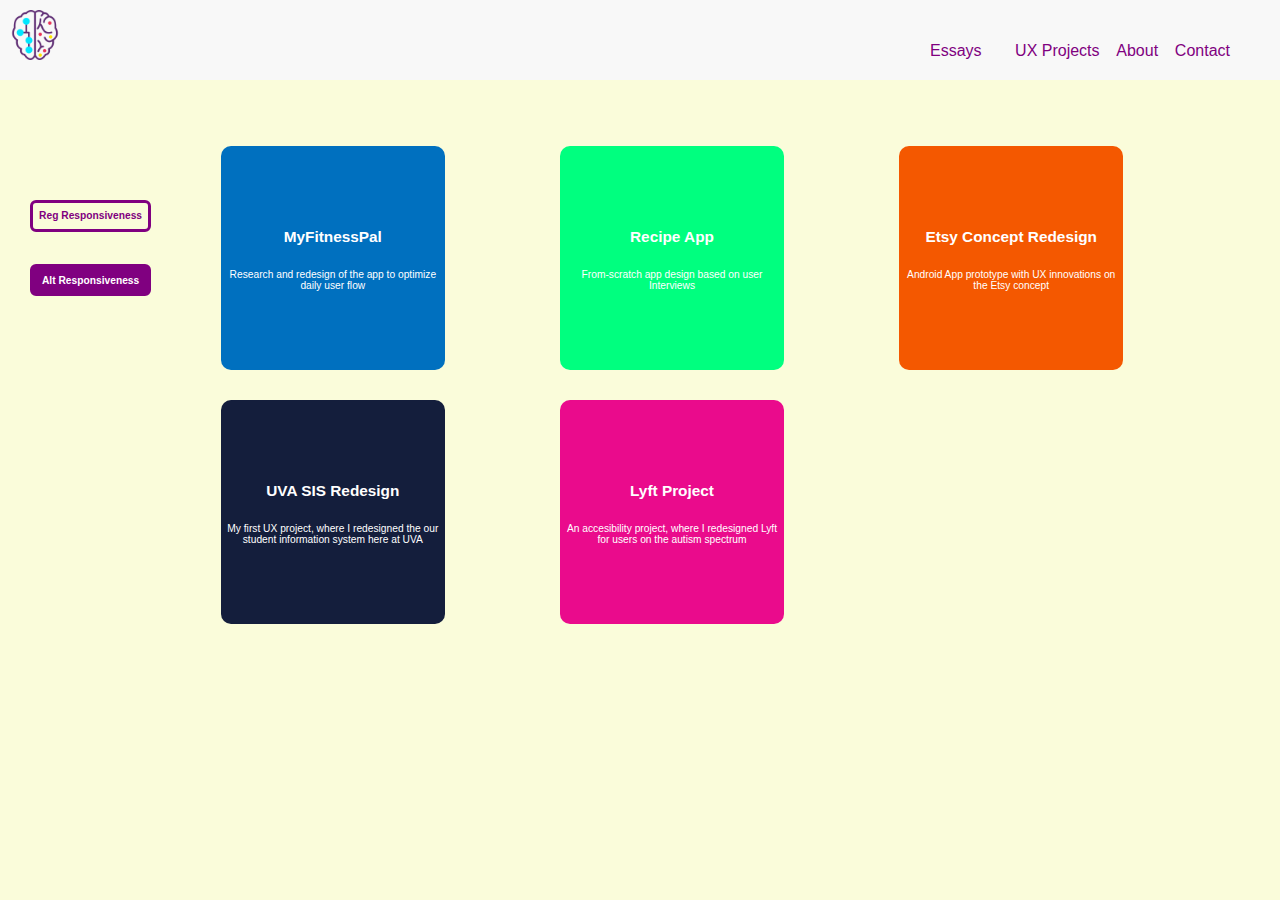
<file: basics/altrespon.html>
<!DOCTYPE html>
<html>
  <head>
    <title>UX Projects</title>
    <link rel='stylesheet' href='altrespon.css'>
    <meta name="viewport" content="width=device-width, initial-scale=1.0">
  </head>
  <body>
    <nav>
      <img id='brain' src= "brain.png">
      <div id='flexparent'>
        <a id='t' href=essays.html>Essays<a>
        <a id='b' href='projects.html'>UX Projects</a>
        <a id='o' href='index.html'>About</a>
        <a href='#button' id='l'>Contact</a>
      </div>
    </nav>
  <div id='flexdiv'>
    <div class='divresponsive'>  <a id='otherresponsive' href='projects.html'>Reg Responsiveness</a></div>
    <div class='divresponsive2'>  <a id='otherresponsive2'>Alt Responsiveness</a></div>
  </div>
    <div id='ultimate'>
      <div class='myfitnesspal'>
        <h2>MyFitnessPal</h2>
        <p>Research and redesign of the app to optimize daily user flow</p>
      </div>
      <div class='recipe'>
        <h2>Recipe App</h2>
        <p>From-scratch app design based on user Interviews</p>
      </div>
      <div class='etsy'>
          <h2>Etsy Concept Redesign</h2>
          <p>Android App prototype with UX innovations on the Etsy concept</p>
      </div>
      <div class='sis'>
        <h2> UVA SIS Redesign</h2>
        <p>My first UX project, where I redesigned the our student information
          system here at UVA</p>
      </div>
      <div class='lyft'>
        <h2>Lyft Project</h2>
        <p>An accesibility project, where I redesigned Lyft for users on the
        autism spectrum</p>
      </div>
      <div id='fake'>
        <h2 id='q'>Lyft Project</h2>
        <p id='q'>An accesibility project, where I redesigned Lyft for users on the
        autism spectrum</p>
      </div>
      </div>
  </body>
</html>
</file>
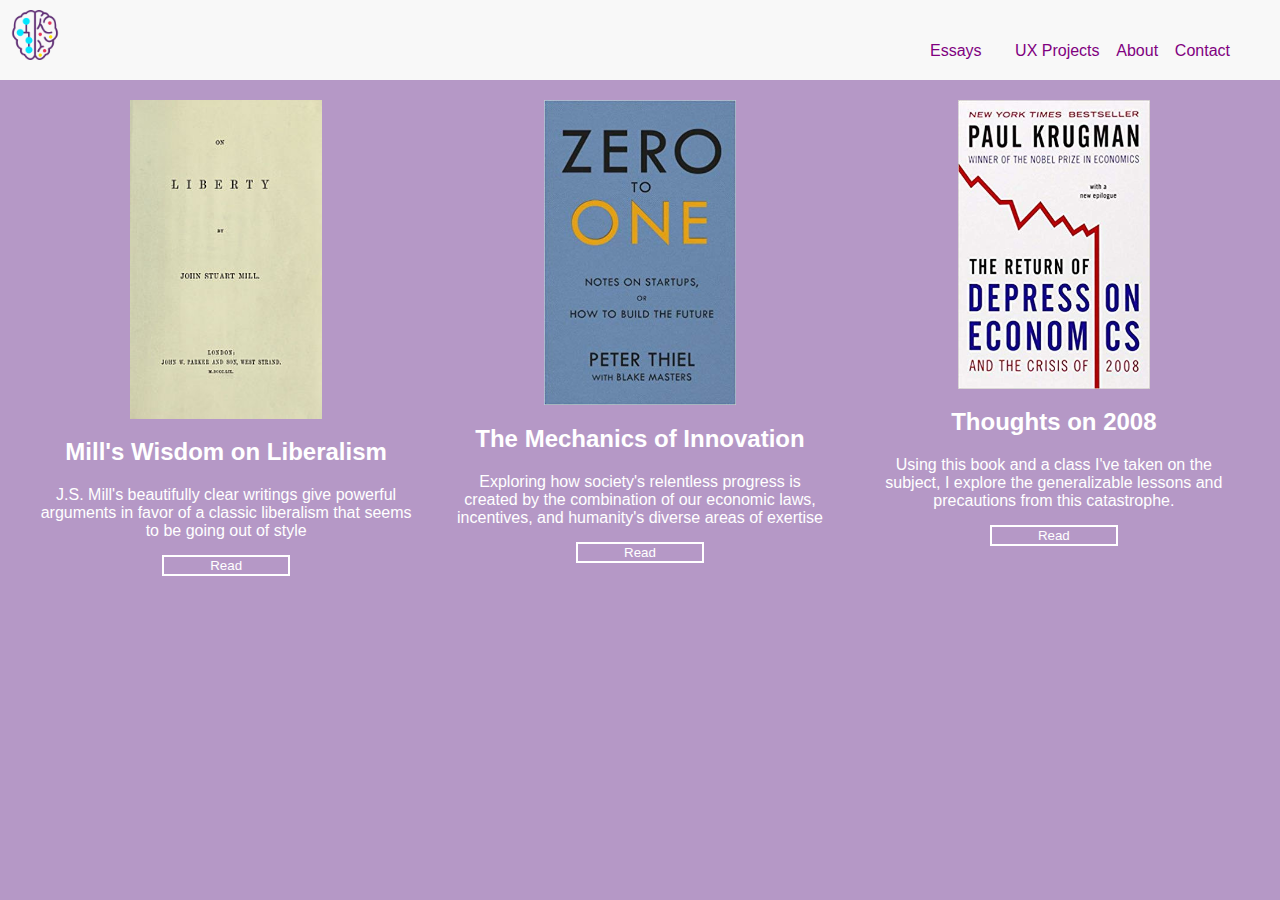
<file: basics/essays.html>
<html lang="en" dir="ltr">
  <head>
    <meta charset="utf-8">
    <title>Colin Egan</title>
    <link rel='icon' src='sunny.png' >
    <link rel='stylesheet' href='essays.css'>
  </head>
  <body>
    <nav>
      <img id='brain' src= "brain.png">
      <div id='flexparent'>
        <a id='t' href='essays.html' >Essays<a>
        <a id='b' href='projects.html'>UX Projects</a>
        <a id='o' href='index.html'>About</a>
        <a href='#button' id='l'>Contact</a>
      </div>
    </nav>
    <div class='maincontent'>
      <div class='mill'>
        <img id='onliberty' src='onliberty.jpg'>
        <h2 id='millh2'>Mill's Wisdom on Liberalism</h2>
        <p id='onlibertyp'>J.S. Mill's beautifully clear writings give powerful arguments in favor
           of a classic liberalism that seems to be going out of style</p>
        <button>Read</button>
      </div>
      <div class='thiel'>
          <img id='zerotoone' src='thiel.jpg'>
          <h2 id='zerotooneh2'>The Mechanics of Innovation</h2>
          <p id='zerotoonep'>Exploring how society's relentless progress is created by the
            combination of our economic laws, incentives, and humanity's diverse areas
            of exertise</p>
            <button>Read</button>
      </div>
      <div class='paul'>
        <img id='krugman' src='2008.jpg'>
        <h2 id='krugmanh2'>Thoughts on 2008</h2>
        <p id= 'krugmanp'>Using this book and a class I've taken on the subject, I explore
           the generalizable lessons and precautions from this catastrophe.</p>
           <button>Read</button>
      </div>

    </div>
  </body>
</html>
</file>
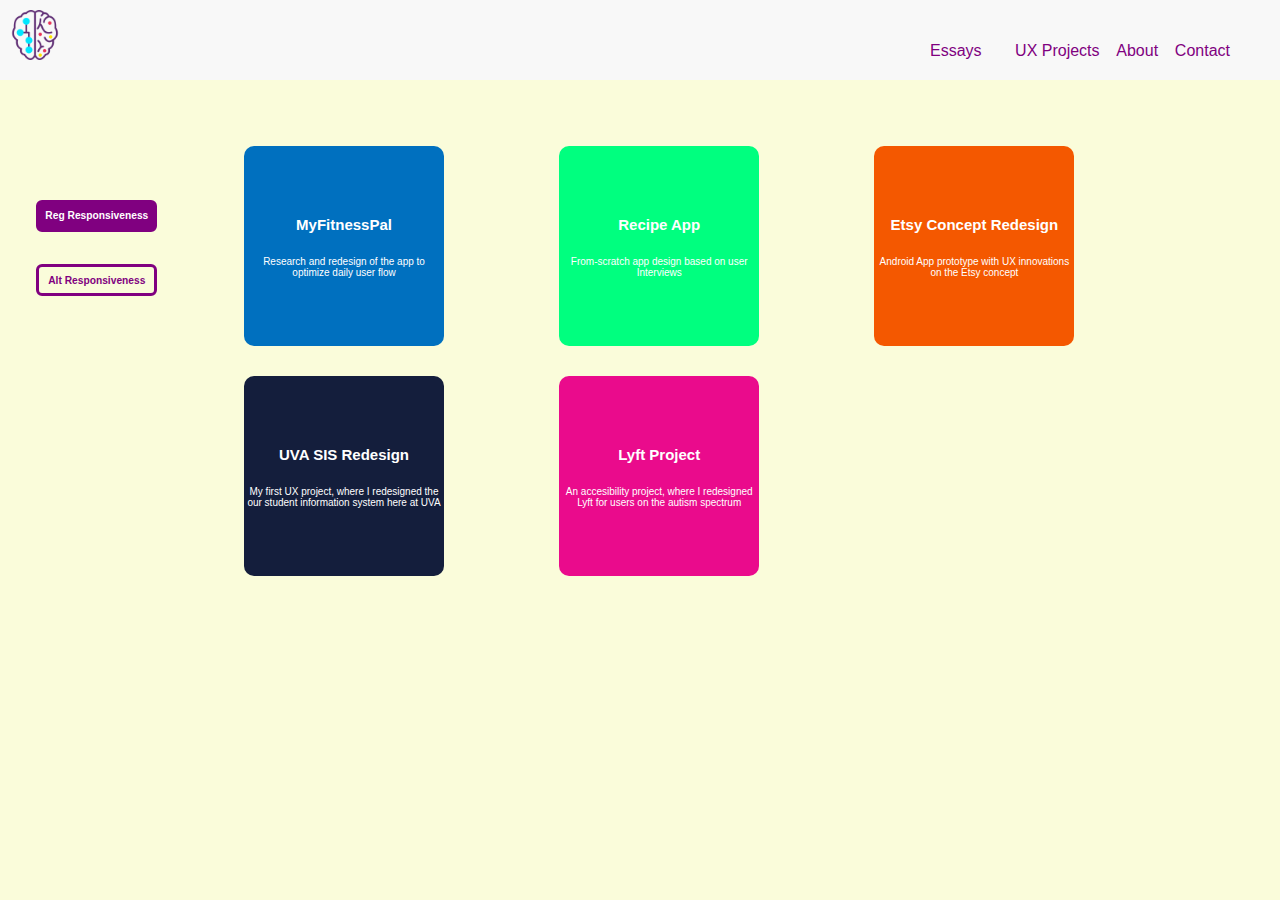
<file: basics/projects.html>
<!DOCTYPE html>
<html>
  <head>
    <title>UX Projects</title>
    <link rel='stylesheet' href='another.css'>
    <meta name="viewport" content="width=device-width, initial-scale=1.0">
  </head>
  <body>
    <nav>
      <img id='brain' src= "brain.png">
      <div id='flexparent'>
        <a id='t' href='essays.html'>Essays<a>
        <a id='b' href='projects.html'>UX Projects</a>
        <a id='o' href='index.html'>About</a>
        <a href='#button' id='l'>Contact</a>
      </div>
    </nav>
    <div id='problem'>
    <div class='divresponsive'>  <a id='otherresponsive'>Reg Responsiveness</a></div>
    <div class='divresponsive2'>  <a id='otherresponsive2' href='altrespon.html'>Alt Responsiveness</a></div>
  </div>
    <div id='ultimate'>
      <div class='myfitnesspal'>
        <h2>MyFitnessPal</h2>
        <p>Research and redesign of the app to optimize daily user flow</p>
      </div>
      <div class='recipe'>
        <h2>Recipe App</h2>
        <p>From-scratch app design based on user Interviews</p>
      </div>
      <div class='etsy'>
          <h2>Etsy Concept Redesign</h2>
          <p>Android App prototype with UX innovations on the Etsy concept</p>
      </div>
      <div class='sis'>
        <h2> UVA SIS Redesign</h2>
        <p>My first UX project, where I redesigned the our student information
          system here at UVA</p>
      </div>
      <div class='lyft'>
        <h2>Lyft Project</h2>
        <p>An accesibility project, where I redesigned Lyft for users on the
        autism spectrum</p>
      </div>
      <div id='fake'>
        <h2 id='q'>Lyft Project</h2>
        <p id='q'>An accesibility project, where I redesigned Lyft for users on the
        autism spectrum</p>
      </div>
      </div>
  </body>
</html>
</file>
<file: basics/altrespon.css>
html{
  font-size: 62.5%
}
body{
    margin: 0;
    font-family: helvetica;
    background-color: #fafcda;
}
nav{
  display: inline-flex;
  justify-content: space-between;
  width: 100%;
  align-items: flex-end;
  flex-wrap: nowrap;
  position: fixed;
  background-color: #F8F8F8;
  z-index: 100;
  padding-bottom: 2rem;
  font-size: 1.6rem;
}
a:link,a:visited{
  text-decoration: none;
  color: purple;
}
a:hover{
  color: blue;
}
.sis,.lyft,.etsy,.recipe,.myfitnesspal{
  display: flex;
  flex-direction: column;
  text-align: center;
  justify-content: center;
  color: white;
  border-radius: 1rem;
}
.etsy{
  background-color: #F45800;
}
.myfitnesspal{
  background-color: #0070BF;
  margin-left: 30px;
}
.recipe{
  background-color:#00FF7F;
}
.lyft{
  background-color: #EA0B8C;
  color: white;
}
.sis{
  background-color: #141E3C;
}
.divresponsive{
  position: relative;
  display: flex;
  flex-direction: column;
  top: 20rem;
  height: 2vw;
  width: 9vw;
  background-color: #fafcda;
  margin-left: 3rem;
  border-color: purple;
  color: purple;
  border-style: solid;
  font-size:.8vw;
  font-weight: bold;
  border-radius: .6rem;
  text-align: center;
  align-items: center;
  margin-right: 0;
}
#otherresponsive:link{
  margin: auto;
  text-decoration: none;
}
#brain{
  width: 5rem;
  height: 5rem;
  position: relative;
  top: 0;
  left: 0;
  display: inline;
  margin-left: 1rem;
  margin-top: 1rem;
}
#flexparent{
  display: flex;
  width: 30rem;
  margin-right: 5rem;
  flex-basis: auto;
  justify-content: space-between;
}
#fake{
  background-color: #fafcda;
  color: red;
}
#q{
  color: #fafcda;
}
#ultimate{
  display: flex;
  flex-wrap: wrap;
  flex-direction: row;
  justify-content: center;
  margin-left: 2vw;
  margin-top: -5rem;
}
#ultimate div{
  margin-top: 12rem;
  margin-left: 6vw;
  margin-right: 3vw;
  margin-bottom: -9rem;
  width: 17.5vw;
  height: 17.5vw;
  border-color: white;
  color: white;
}
#ultimate h2{
  font-size: 1.2vw;
}
#ultimate p{
  font-size: .8vw;
}
@media (max-width: 1124px){
  .divresponsive{
    height: 3vw;
    width: 12vw;
    font-size: 1.1vw;
    }
  }
.divresponsive2{
  position: relative;
  display: flex;
  flex-direction: row;
  top: 22rem;
  height: 2vw;
  width: 9vw;
  margin-top: 1vw;
  background-color: #fafcda;
  margin-left: 3rem;
  border-color: purple;
  color: white;
  border-style: solid;
  background-color: purple;
  font-size:.8vw;
  font-weight: bold;
  border-radius: .6rem;
  text-align: center;
  margin-right: 0;
    }
#otherresponsive2{
  margin: auto;
  text-decoration: none;
    }
@media (max-width: 1124px){
  .divresponsive2{
      height: 3vw;
      width: 12vw;
      font-size: 1.1vw;
    }
}
@media (max-width: 790px){
  #flexdiv{
    font-size: 3vw;
    display: flex;
    flex-direction: row;
    align-items: baseline;
    justify-content: center;
    flex-wrap: nowrap;
    width: 100%;
    }
  .divresponsive,.divresponsive2{
    top: 70vw;
    height: 3rem;
    font-size: 1.2vw;
    width: 9rem;
    }
    #ultimate p{
      font-size: 1.5vw;
    }
    #ultimate h2{
      font-size: 1.9vw;
    }
}
@media (max-height:550px ){
  #ultimate{
    display: flex;
    flex-wrap: wrap;
    flex-direction: row;
    justify-content: center;
    margin-left: 6vw;
    margin-top: -10rem;
  }
  #ultimate div{
    margin-top: 12rem;
    margin-left: 8vh;
    margin-right: 3vh;
    margin-bottom: -9rem;
    width: 42vh;
    height: 42vh;
    border-color: white;
    color: white;
  }
    #ultimate{
      display: flex;
      flex-wrap: wrap;
      flex-direction: row;
      justify-content: center;
      margin-left: 14vw;
      top: 5vw;
    }
    #flexdiv{

    top: 30rem;
      display: inline-flex;
      flex-direction: column;
      margin-bottom: 50px;
      position: relative;
      z-index:-2;
      top: -15vh;

}
}
</file>
<file: basics/essays.css>
html {
  font-size: 62.5%;
}
body{
  position: relative;
  margin: 0;
  font-family: helvetica;
  background-color: #B598C6;
  font-size: 1.6rem;
  margin-bottom: 0;
  color: white;
}
nav{
  display: flex;
  justify-content: space-between;
  width: 100%;
  align-items: flex-end;
  flex-wrap: nowrap;
  position: fixed;
  background-color: #F8F8F8;
  z-index: 100%;
  padding-bottom: 2rem;
}
img{
  width: 15vw;
  height: 25vw;
  align-self: center;
}
a:link,a:visited{
  text-decoration: none;
  color: purple;
}
a:hover{
  color: blue;
}
.maincontent {
  padding-top: 10rem;
  display: grid;
  grid-template-columns: 1 1 1;
  grid-template-rows: 40rem 6rem 4rem;
  grid-column-gap: 3vw;
  margin-left: 3vw;
  margin-right: 3vw;
  grid-template-areas:
  'onliberty zerotoone krugman'
  'millh2 zerotooneh2 krugmanh2'
  'onlibertyp zerotoonep krugmanp';
}
.maincontent h2{
text-align: center;
}
.maincontent p{
  text-align: center;
  margin-bottom: 1.5rem;
  margin-top: 0;
}
#flexparent{
  display: flex;
  width: 30rem;
  margin-right: 5rem;
  flex-basis: auto;
  justify-content: space-between;
}
#brain{
  width: 5rem;
  height: 5rem;
  position: relative;
  top: 0;
  left: 0;
  display: inline;
  margin-left: 1rem;
  margin-top: 1rem;
}
.mill{
  display: flex;
  flex-direction: column;
  align-content: center;
}
.thiel{
  display: flex;
  flex-direction: column;
  align-content: center;

}
.paul{
  display: flex;
  flex-direction: column;
  align-content: center;

}
button{
  width: 10vw;
  align-self: center;
  background-color: #B598C6;
  color: white;
  height: 8vw;
  border-color: white;
  display: inline-block;
  border-style: solid;
}
@media (max-width: 1110px){
  .paul p{
    margin-top: 2.5rem;
  }
}
@media (max-width:720px AND min-width:467px){
  .paul p{
    margin-top: 0;
  }
}
</file>
<file: basics/another.css>
html{
    font-size: 62.5%
}
body{
  margin: 0;
  font-family: helvetica;
  position: relative;
  background-color: #fafcda;
}
nav{
  display: inline-flex;
  justify-content: space-between;
  width: 100%;
  align-items: flex-end;
  flex-wrap: nowrap;
  position: fixed;
  background-color: #F8F8F8;
  z-index: 100;
  padding-bottom: 2rem;
  font-size: 1.6rem;
}
h2{
  text-align: center;
  color: white;
}
p{
  color: white;
  }
  a:link,a:visited{
    text-decoration: none;
    color: purple;
  }
  a:hover{
    color: blue;
  }
.sis,.lyft,.etsy,.recipe,.myfitnesspal{
  display: flex;
  flex-direction: column;
  justify-content: baseline;
  text-align: center;
  justify-content: center;
  color: white;
  border-radius: 1rem;
}
.divresponsive2{
  position: relative;
  display: flex;
  flex-direction: row;
  top: 22rem;
  height: 2vw;
  margin-top: 1vw;
  width: 9vw;
  background-color: #fafcda;

  border-color: purple;
  color: purple;
  border-style: solid;
  font-size:.8vw;
  font-weight: bold;
  border-radius: .6rem;
  text-align: center;

}
.etsy{
  background-color: #F45800;
}
.myfitnesspal{
  background-color: #0070BF;
  margin-left: 30px;
}
.recipe{
  background-color:#00FF7F;
}
.lyft{
  background-color: #EA0B8C;
  color: white;
}
.sis{
  background-color: #141E3C;
}
.divresponsive{
  position: relative;
  display: flex;
  flex-direction: row;
  top: 20rem;
  height: 2vw;
  width: 9vw;
  background-color: purple;

  border-color: purple;
  border-style: solid;
  color: white;
  font-size:.8vw;
  font-weight: bold;
  border-radius: .6rem;
  text-align: center;
  left: 3*2vw;

}
#fake{
  background-color: #fafcda;
  color: red;
}
#q{
  color: #fafcda;
}
#brain{
  width: 5rem;
  height: 5rem;
  position: relative;
  top: 0;
  left: 0;
  display: inline;
  margin-left: 1rem;
  margin-top: 1rem;
}
#flexparent{
  display: flex;
  width: 30rem;
  flex-basis: auto;
  justify-content: space-between;
  margin-right: 5rem;
}
#problem{
  display: inline-flex;
  width: 4rem;
  align-items: center;
  flex-direction: column;
  margin-left: 6vw;
  z-index: 1
}
#ultimate{
  display: inline-flex;
  flex-wrap: wrap;
  flex-direction: row;
  justify-content: center;
  margin-left: 2vw;
  margin-right: 2vw;
  margin-top: -5rem;
  z-index: 1;
}
#ultimate div{
  margin-top: 12rem;
  margin-left: 6vw;
  margin-right: 3vw;
  margin-bottom: -9rem;
  max-width: 20rem;
  min-height: 20rem;
  border-color: white;
  color: white;
}
#otherresponsive{
  margin: auto;
  text-decoration: none;
  color: white;
}
#otherresponsive2:link{
  margin: auto;
  text-decoration: none;
}
@media (max-width: 1000px){
  #problem{
    width: 7rem;
    margin-left: 2vw;
  }
}
@media (max-width: 820px){
  #problem{
    width: 10rem;
    margin-left: 2vw;
  }
  .divresponsive,.divresponsive2{
    height: 2vw;
    width: 12vw;
  }
}
@media (max-width: 560px){
  #problem{
    width: 13rem;
    margin-left: 2vw;
  }
  .divresponsive,.divresponsive2{
    height: 4vw;
    width: 20vw;
    font-size: 2vw;
  }
}
</file>
